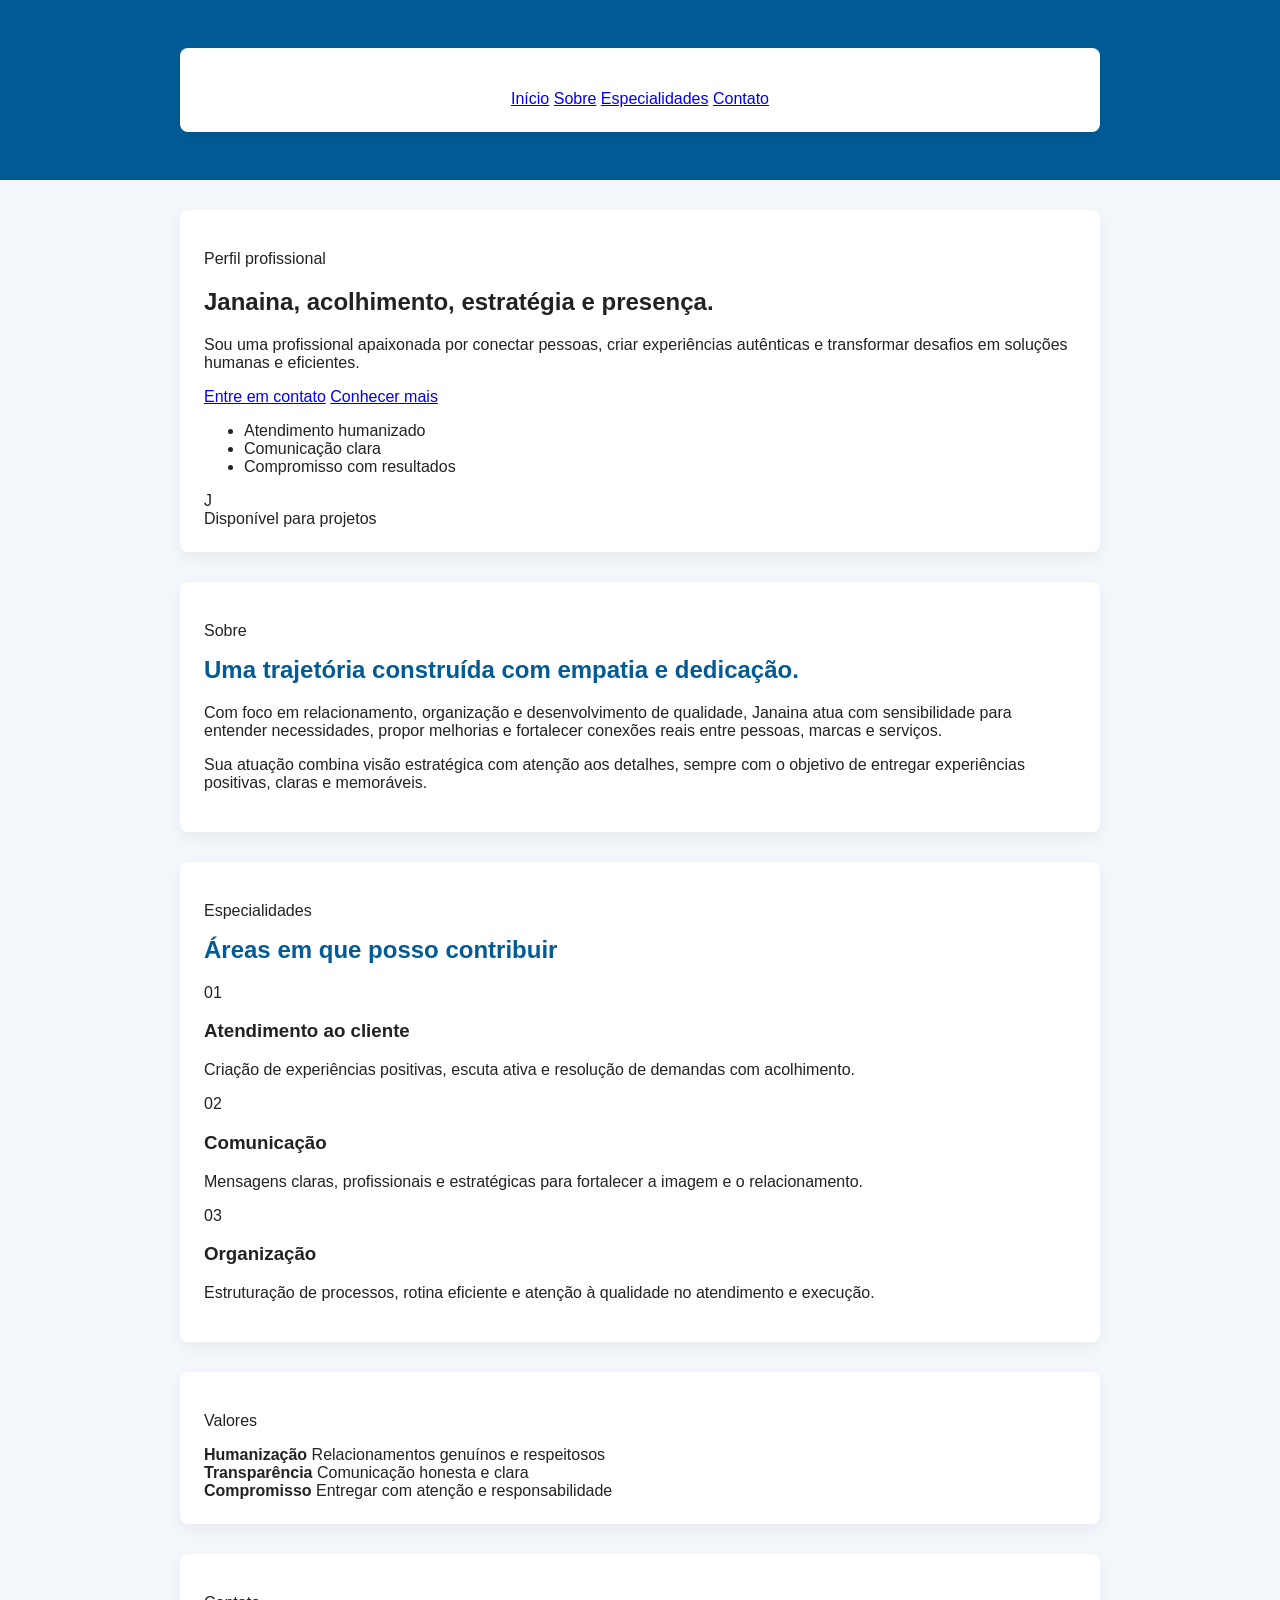
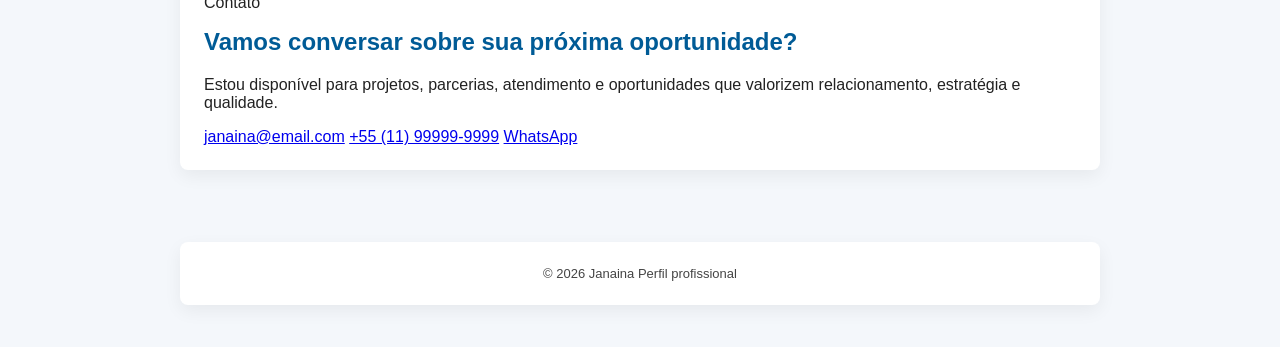
<file: index.html>
<!DOCTYPE html>
<html lang="pt-BR">
  <head>
    <meta charset="UTF-8" />
    <meta name="viewport" content="width=device-width, initial-scale=1.0" />
    <meta
      name="description"
      content="Perfil profissional de Janaina, com foco em atendimento, comunicação e relacionamento humano."
    />
    <title>Janaina | Perfil Profissional</title>
    <link rel="preconnect" href="https://fonts.googleapis.com" />
    <link rel="preconnect" href="https://fonts.gstatic.com" crossorigin />
    <link
      href="https://fonts.googleapis.com/css2?family=Inter:wght@400;500;600;700;800&display=swap"
      rel="stylesheet"
    />
    <link rel="stylesheet" href="styles.css" />
  </head>
  <body>
    <header class="topbar">
      <div class="container nav-wrap">
        <div class="brand">Janaina</div>
        <nav class="nav" aria-label="Navegação principal">
          <a href="#inicio">Início</a>
          <a href="#sobre">Sobre</a>
          <a href="#especialidades">Especialidades</a>
          <a href="#contato">Contato</a>
        </nav>
      </div>
    </header>

    <main id="inicio">
      <section class="hero">
        <div class="container hero-grid">
          <div class="hero-copy">
            <p class="eyebrow">Perfil profissional</p>
            <h1>Janaina, acolhimento, estratégia e presença.</h1>
            <p class="lead">
              Sou uma profissional apaixonada por conectar pessoas, criar experiências
              autênticas e transformar desafios em soluções humanas e eficientes.
            </p>
            <div class="hero-actions">
              <a class="btn btn-primary" href="#contato">Entre em contato</a>
              <a class="btn btn-secondary" href="#sobre">Conhecer mais</a>
            </div>
            <ul class="highlights" aria-label="Principais diferenciais">
              <li>Atendimento humanizado</li>
              <li>Comunicação clara</li>
              <li>Compromisso com resultados</li>
            </ul>
          </div>

          <div class="hero-card" aria-label="Foto de perfil ilustrativa de Janaina">
            <div class="avatar">J</div>
            <div class="badge">Disponível para projetos</div>
          </div>
        </div>
      </section>

      <section class="section" id="sobre">
        <div class="container two-columns">
          <div>
            <p class="section-tag">Sobre</p>
            <h2>Uma trajetória construída com empatia e dedicação.</h2>
          </div>
          <div>
            <p>
              Com foco em relacionamento, organização e desenvolvimento de qualidade,
              Janaina atua com sensibilidade para entender necessidades, propor melhorias
              e fortalecer conexões reais entre pessoas, marcas e serviços.
            </p>
            <p>
              Sua atuação combina visão estratégica com atenção aos detalhes, sempre com o
              objetivo de entregar experiências positivas, claras e memoráveis.
            </p>
          </div>
        </div>
      </section>

      <section class="section muted-section" id="especialidades">
        <div class="container">
          <p class="section-tag">Especialidades</p>
          <h2>Áreas em que posso contribuir</h2>

          <div class="card-grid">
            <article class="info-card">
              <span class="icon">01</span>
              <h3>Atendimento ao cliente</h3>
              <p>Criação de experiências positivas, escuta ativa e resolução de demandas com acolhimento.</p>
            </article>

            <article class="info-card">
              <span class="icon">02</span>
              <h3>Comunicação</h3>
              <p>Mensagens claras, profissionais e estratégicas para fortalecer a imagem e o relacionamento.</p>
            </article>

            <article class="info-card">
              <span class="icon">03</span>
              <h3>Organização</h3>
              <p>Estruturação de processos, rotina eficiente e atenção à qualidade no atendimento e execução.</p>
            </article>
          </div>
        </div>
      </section>

      <section class="section values">
        <div class="container">
          <p class="section-tag">Valores</p>
          <div class="metrics">
            <div>
              <strong>Humanização</strong>
              <span>Relacionamentos genuínos e respeitosos</span>
            </div>
            <div>
              <strong>Transparência</strong>
              <span>Comunicação honesta e clara</span>
            </div>
            <div>
              <strong>Compromisso</strong>
              <span>Entregar com atenção e responsabilidade</span>
            </div>
          </div>
        </div>
      </section>

      <section class="section contact-section" id="contato">
        <div class="container contact-wrap">
          <div>
            <p class="section-tag">Contato</p>
            <h2>Vamos conversar sobre sua próxima oportunidade?</h2>
            <p>
              Estou disponível para projetos, parcerias, atendimento e oportunidades que valorizem
              relacionamento, estratégia e qualidade.
            </p>
          </div>

          <div class="contact-card">
            <a href="mailto:janaina@email.com">janaina@email.com</a>
            <a href="tel:+5511999999999">+55 (11) 99999-9999</a>
            <a href="https://wa.me/5511999999999" target="_blank" rel="noreferrer">WhatsApp</a>
          </div>
        </div>
      </section>
    </main>

    <footer class="footer">
      <div class="container footer-wrap">
        <span>© 2026 Janaina</span>
        <span>Perfil profissional</span>
      </div>
    </footer>
  </body>
</html>
</file>
<file: styles.css>
:root{
  --brand:#005b96;
  --muted:#666;
}
*{box-sizing:border-box}
body{
  font-family: Arial, sans-serif;
  margin:0;
  background:#f4f7fb;
  color:#222;
}
header{
  background:var(--brand);
  color:#fff;
  padding:18px 12px;
  text-align:center;
}
header p{margin:6px 0 0; opacity:.95}
.container{
  max-width:920px;
  margin:30px auto;
  background:#fff;
  padding:24px;
  border-radius:8px;
  box-shadow:0 6px 18px rgba(0,0,0,.06);
}
h2{color:var(--brand); margin-top:0}
label{display:block; margin-top:12px; font-weight:600}
.options label{font-weight:400; margin-right:12px; display:inline-block}
input[type=text], textarea, select, input[type=password]{
  width:100%; padding:10px; margin-top:6px; border:1px solid #ccc; border-radius:6px;
}
button{
  background:var(--brand); color:#fff; border:none; padding:12px 18px; border-radius:6px; cursor:pointer; margin-top:16px;
}
button:hover{opacity:.95}
.muted{color:var(--muted); font-size:14px;}
footer{padding:12px; text-align:center; font-size:13px; color:#444; margin-top:18px}
.table{width:100%; border-collapse:collapse; margin-top:12px}
.table th, .table td{border:1px solid #eee; padding:8px; text-align:left; font-size:13px}
.table thead th{background:#f1f7fb}
</file>
